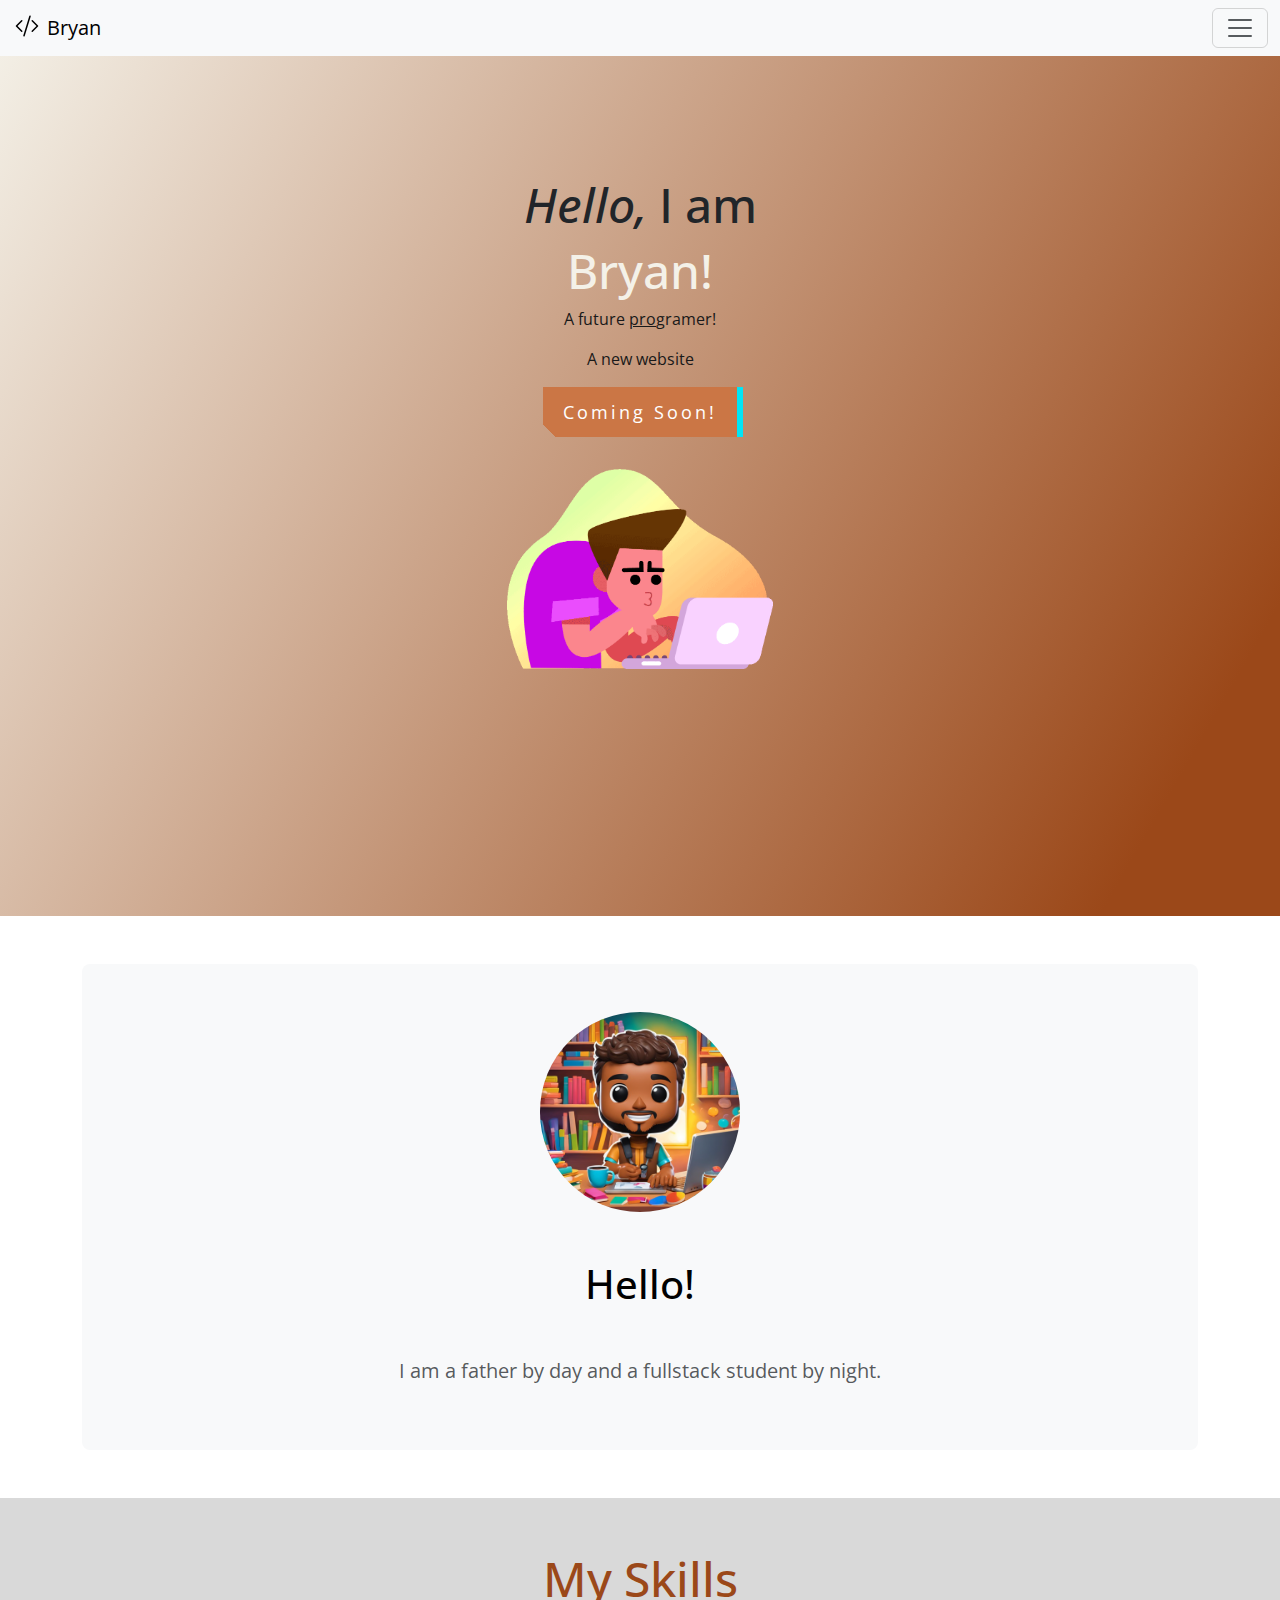
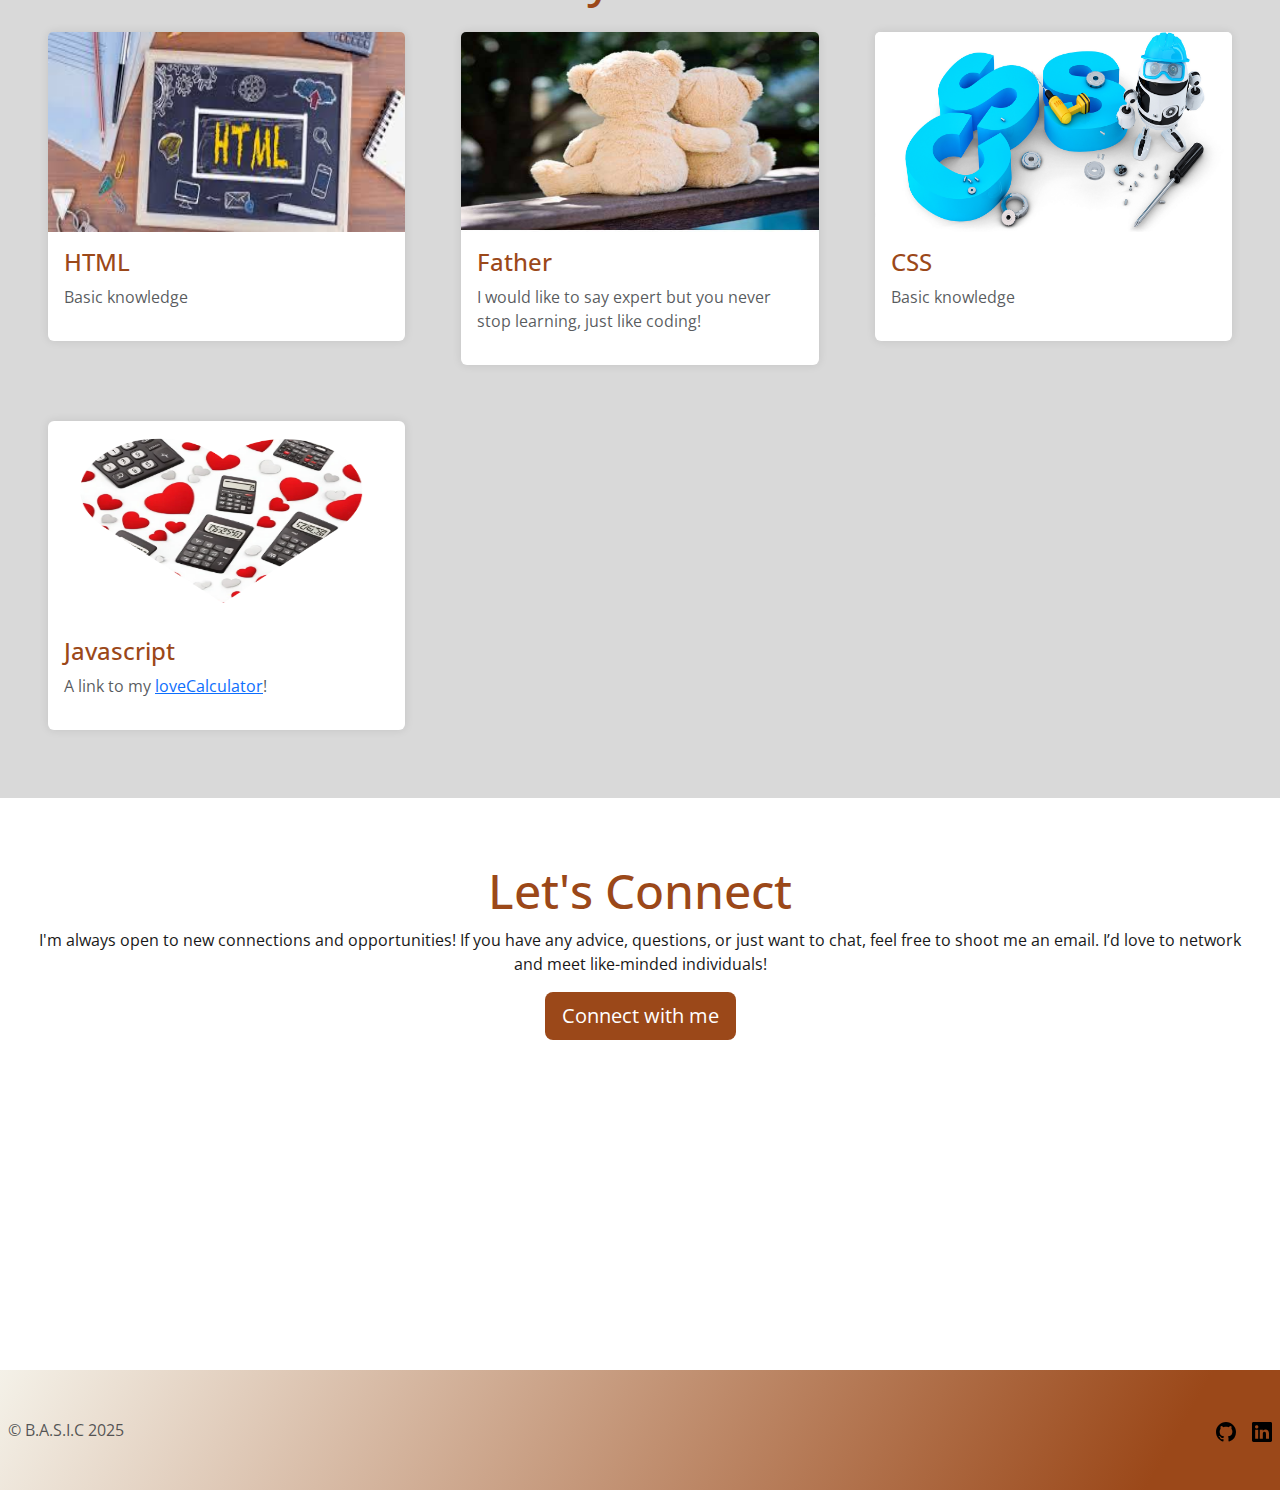
<file: index.html>
<!DOCTYPE html>
<html lang="en">
<head>
    <meta charset="UTF-8">
    <meta name="viewport" content="width=device-width, initial-scale=1.0">
    <title>Bryan Ochoa</title>
    <link rel="icon" type="image/png" href="./assets/favicon-32x32.png" sizes="32x32" />
    <link rel="icon" type="image/png" href="./assets/favicon-16x16.png" sizes="16x16" />
    <link href="https://cdn.jsdelivr.net/npm/bootstrap@5.3.3/dist/css/bootstrap.min.css" rel="stylesheet" integrity="sha384-QWTKZyjpPEjISv5WaRU9OFeRpok6YctnYmDr5pNlyT2bRjXh0JMhjY6hW+ALEwIH" crossorigin="anonymous">
    <link rel="preconnect" href="https://fonts.googleapis.com">
    <link rel="preconnect" href="https://fonts.gstatic.com" crossorigin>
    <link href="https://fonts.googleapis.com/css2?family=Open+Sans:ital,wght@0,300..800;1,300..800&display=swap" rel="stylesheet">
    <link rel="stylesheet" href="style.css">
</head>
<body>

    <!-- Navbar -->
     <section class="navbar">
        <nav class="navbar fixed-top bg-body-tertiary bg-body-tertiary w-100">
            <div class="container-fluid">
                <a class="navbar-brand" href="#">
                  <img src="./assets/code-slash.svg" alt="code-slash" width="30" height="24" class="d-inline-block align-text-top">
                  Bryan
                </a>
              <button class="navbar-toggler" type="button" data-bs-toggle="collapse" data-bs-target="#navbarSupportedContent" aria-controls="navbarSupportedContent" aria-expanded="false" aria-label="Toggle navigation">
                <span class="navbar-toggler-icon"></span>
              </button>
              <div class="collapse navbar-collapse" id="navbarSupportedContent">
                <ul class="navbar-nav me-auto mb-2 mb-lg-0">
                  <li class="nav-item">
                    <a class="nav-link active" aria-current="page" href="#title">Title</a>
                  </li>
                  <li class="nav-item">
                    <a class="nav-link" href="#intro">Intro</a>
                  </li>
                  <li class="nav-item">
                    <a class="nav-link" href="#skills">Skills</a>
                  </li>
                  <li class="nav-item">
                    <a class="nav-link" href="#contact-me">Connect</a>
                  </li>
                </ul>
              </div>
            </div>
          </nav>
     </section>

    <!-- Title -->
    <section class="title gradient-background" position="relative" id="title">
        <div class="main-title">
              <h1> <i>Hello,</i> I am </h1>
              <h1 class="name">Bryan!</h1>
              <p>A future <u>pro</u>gramer! </p>
              <p> A new website </p>
              <button class="comingSoon"> Coming Soon!
              </button>
           
              <!-- <p>Please <button>
                <span class="button_top"> Click Here</span>
              </button> to visit my new portfolio website! Using next.js.</p> -->
              
            <div class="gif">
                <img src="./assets/coding.gif" alt="coding guy gif" height="200px">
            </div>
        </div>
        <!-- <img src="./assets/code-slash.svg" alt="code-slash" class="code-slash top-left">
        <img src="./assets/code-slash.svg" alt="code-slash" class="code-slash top-right"> -->
    </section>
    <!-- Intro -->  
     <section class="intro" id="intro">
        <div class="container my-5">
            <div class="p-5 text-center bg-body-tertiary rounded-3 ">
                <img src="./assets/intro.png" alt="man on computer" height="200px">
              <h1 class="text-body-emphasis mt-5">Hello!</h1>
              <p class="col-lg-8 mx-auto fs-5 text-muted mt-5">
                I am a father by day
                and a fullstack student by night. </p>
              </div>
            </div>
          </div>
     </section>
    <!-- Skills -->
     <section class="skills" id="skills">
        <div class="main-title">
            <h1 class="name brown">My Skills</h1>
            <div class="row row-cols-1 row-cols-md-3 g-4">
                <div class="col">
                  <div class="card">
                    <img src="./assets/html.jpeg" class="card-img-top" alt="html written in chalk">
                    <div class="card-body">
                      <h5>HTML</h5>
                      <p class="text-muted">Basic knowledge</p>
                    </div>
                  </div>
                </div>
                <div class="col">
                    <div class="card">
                      <img src="./assets/hug.jpg" class="card-img-top" alt="two bears hugging">
                      <div class="card-body">
                        <h5>Father</h5>
                        <p class="text-muted">I would like to say expert but you never stop learning, just like coding!</p>
                      </div>
                    </div>
                  </div>
                  <div class="col">
                    <div class="card">
                      <img src="./assets/css.png" class="card-img-top" alt="robot with css code">
                      <div class="card-body">
                        <h5>CSS</h5>
                        <p class="text-muted">Basic knowledge</p>
                      </div>
                    </div>
                  </div>
                  <div class="col">
                    <div class="card">
                      <img src="./assets/heart.png" class="card-img-top" alt="heart logo">
                      <div class="card-body">
                        <h5>Javascript</h5>
                        <p class="text-muted">A link to my <a href="https://bryanochoa.github.io/loveCalculator">loveCalculator</a>!</p>
                      </div>
                    </div>
                  </div>
                </div>
        </div>
        
     </section>

    <!-- Contact Me -->

    <section class="contact-me" id="contact-me">
        <div class="main-title">
            <h1 class="name brown">Let's Connect</h1>
            <p>I'm always open to new connections and opportunities! If you have any advice, questions, or just want to chat, feel free to shoot me an email. I’d love to network and meet like-minded individuals!</p>
                <button type="button" class="btn btn-lg">Connect with me</button>
        </div>
    </section>

    <!-- Footer -->
    <section class="footer gradient-background">
        <footer class="d-flex flex-wrap justify-content-between align-items-center py-3 my-4">
            <div class="col-md-4 d-flex align-items-center">
              <span class="mb-3 mb-md-0 text-body-secondary">© B.A.S.I.C 2025</span>
            </div>
            <ul class="nav col-md-4 justify-content-end list-unstyled d-flex">
              <li class="ms-3"><a href="https://github.com/BryanOchoa"><img src="./assets/github.svg" alt="github" height="20px"></a></li>
              <li class="ms-3"><a href="https://linkedIn.com"><img src="./assets/linkedin.svg" alt="linkedin" height="20px"></a></li>
            </ul>   
          </footer>
    </section>

    <!-- Scripts -->
    <script src="https://cdn.jsdelivr.net/npm/bootstrap@5.3.3/dist/js/bootstrap.bundle.min.js" integrity="sha384-YvpcrYf0tY3lHB60NNkmXc5s9fDVZLESaAA55NDzOxhy9GkcIdslK1eN7N6jIeHz" crossorigin="anonymous"></script>
</body>
</html>
</file>
<file: style.css>
body{
    font-family: "Open Sans", sans-serif;
}

/*Navbar section*/


/*title section*/

.gradient-background {
    background: linear-gradient(300deg, #9b4819, #9b4819, #f4f1e8);
    background-size: 180% 180%;
    animation: gradient-animation 18s ease infinite;
  }
  
  @keyframes gradient-animation {
    0% {
      background-position: 0% 50%;
    }
    50% {
      background-position: 100% 50%;
    }
    100% {
      background-position: 0% 50%;
    }
  }

.title{
    height: 100vh;
    position: relative;
    display: flex;
    flex-direction: column;
    align-items: center;
    text-align: center;
    padding: 10rem 2rem;
}

.main-title{
    text-align: center;
}

.main-title h1{
    font-size: 3rem;
    justify-items: center;
}

.main-title p{
    text-align: center;
    color:#191919
}

.name{
    color:#f4f1e8;
}

.brown{
    color: #9b4819;
}

.gif{
    margin-top: 2rem;
}

.code-slash{
    position:absolute;
    opacity: 0.8;
}
.code-slash.top-left {
    top: 5rem;
    left: 5rem; 
    width: 80px; 
}

.code-slash.top-right {
    top: 35rem;
    right: 5rem; 
    width: 80px; 
}

/* From Uiverse.io by Voxybuns 
button { */
    /* Variables */
    /* --button_radius: 0.75em;
    --button_color: #9b4819;
    --button_outline_color: white;
    font-size: 17px;
    font-weight: bold;
    border: none;
    cursor: pointer;
    border-radius: var(--button_radius);
    background: var(--button_outline_color);
  }
  
  .button_top {
    display: block;
    box-sizing: border-box;
    border: 1px solid var(--button_outline_color);
    border-radius: var(--button_radius);
    padding: 0.75em 1.5em;
    background: var(--button_color);
    color: var(--button_outline_color);
    transform: translateY(-0.2em);
    transition: transform 0.1s ease;
  }
  
  button:hover .button_top { */
    /* Pull the button upwards when hovered */
    /* transform: translateY(-0.33em);
  }
  
  button:active .button_top { */
    /* Push the button downwards when pressed */
    /* transform: translateY(0);
  } */

/* Coming soon */

.comingSoon,
.comingSoon::after {
 padding: 16px 20px;
 font-size: 18px;
 background: linear-gradient(45deg, transparent 5%, #cb7645 5%);
 border: 0;
 color: #fff;
 letter-spacing: 3px;
 line-height: 1;
 box-shadow: 6px 0px 0px #00e6f6;
 outline: transparent;
 position: relative;
}

.comingSoon::after {
 --slice-0: inset(50% 50% 50% 50%);
 --slice-1: inset(80% -6px 0 0);
 --slice-2: inset(50% -6px 30% 0);
 --slice-3: inset(10% -6px 85% 0);
 --slice-4: inset(40% -6px 43% 0);
 --slice-5: inset(80% -6px 5% 0);
 content: "Coming Soon";
 display: block;
 position: absolute;
 top: 0;
 left: 0;
 right: 0;
 bottom: 0;
 background: linear-gradient(45deg, transparent 3%, #00e6f6 3%, #00e6f6 5%, #191919 5%);
 text-shadow: -3px -3px 0px #f8f005, 3px 3px 0px #00e6f6;
 clip-path: var(--slice-0);
}

.comingSoon:hover::after {
 animation: 1s glitch;
 animation-timing-function: steps(2, end);
}

@keyframes glitch {
 0% {
  clip-path: var(--slice-1);
  transform: translate(-20px, -10px);
 }

 10% {
  clip-path: var(--slice-3);
  transform: translate(10px, 10px);
 }

 20% {
  clip-path: var(--slice-1);
  transform: translate(-10px, 10px);
 }

 30% {
  clip-path: var(--slice-3);
  transform: translate(0px, 5px);
 }

 40% {
  clip-path: var(--slice-2);
  transform: translate(-5px, 0px);
 }

 50% {
  clip-path: var(--slice-3);
  transform: translate(5px, 0px);
 }

 60% {
  clip-path: var(--slice-4);
  transform: translate(5px, 10px);
 }

 70% {
  clip-path: var(--slice-2);
  transform: translate(-10px, 10px);
 }

 80% {
  clip-path: var(--slice-5);
  transform: translate(20px, -10px);
 }

 90% {
  clip-path: var(--slice-1);
  transform: translate(-10px, 0px);
 }

 100% {
  clip-path: var(--slice-1);
  transform: translate(0);
 }
}



  

/*Intro section*/

.intro img{
    border-radius: 50%;
}   
 
/* Skills section */

.skills{
   padding: 2rem;
   background-color: #d9d9d9;
   min-height: 100vh;
   display: flex;
   align-items: center;
   justify-content: center;
   margin-bottom: 2rem;
}

.card{
    margin: 1rem;
    border: none;
    box-shadow: 0 0 10px rgba(0, 0, 0, 0.1);
}
.card img{
    height: 200px;
}

.card-body h5{
    font-family: 'open sans', sans-serif;
    font-size: 1.5rem;
    color: #9b4819;
    text-align: left;
}

.card-body p{
    font-family: 'open sans', sans-serif;
    color: #191919;
    text-align: left;
}

/* Contact section */
.contact-me{
    padding: 2rem;
    text-align: center;
    min-height: 60vh;
}

.btn{
    background-color: #9b4819;
    color: white;
}

/* Footer section */
.footer{
    background-color: #9b4819;
    padding: .5rem;
}




/* Media query for mobile devices */

@media (max-width: 768px) {
    .title {
        height: 90vh;
    }

    .main-title h1 {
        font-size: 2.5rem; 
    }   

    .main-title p {
        font-size: 1.2rem;
    } 

    .name {
        font-size: 2.8rem; 
    }

    .code-slash.top-left {
        top: 2.5rem; 
        left: 3.5rem; 
        width: 30px; 
    }

    .code-slash.top-right {
        top: 45rem;
        right: 2.5rem; 
        width: 30px; 
    }

    .skills .row {
        margin-top: 1rem; 
    }
    .skills .col {
        margin-bottom: 1rem; 
    }
}
</file>
